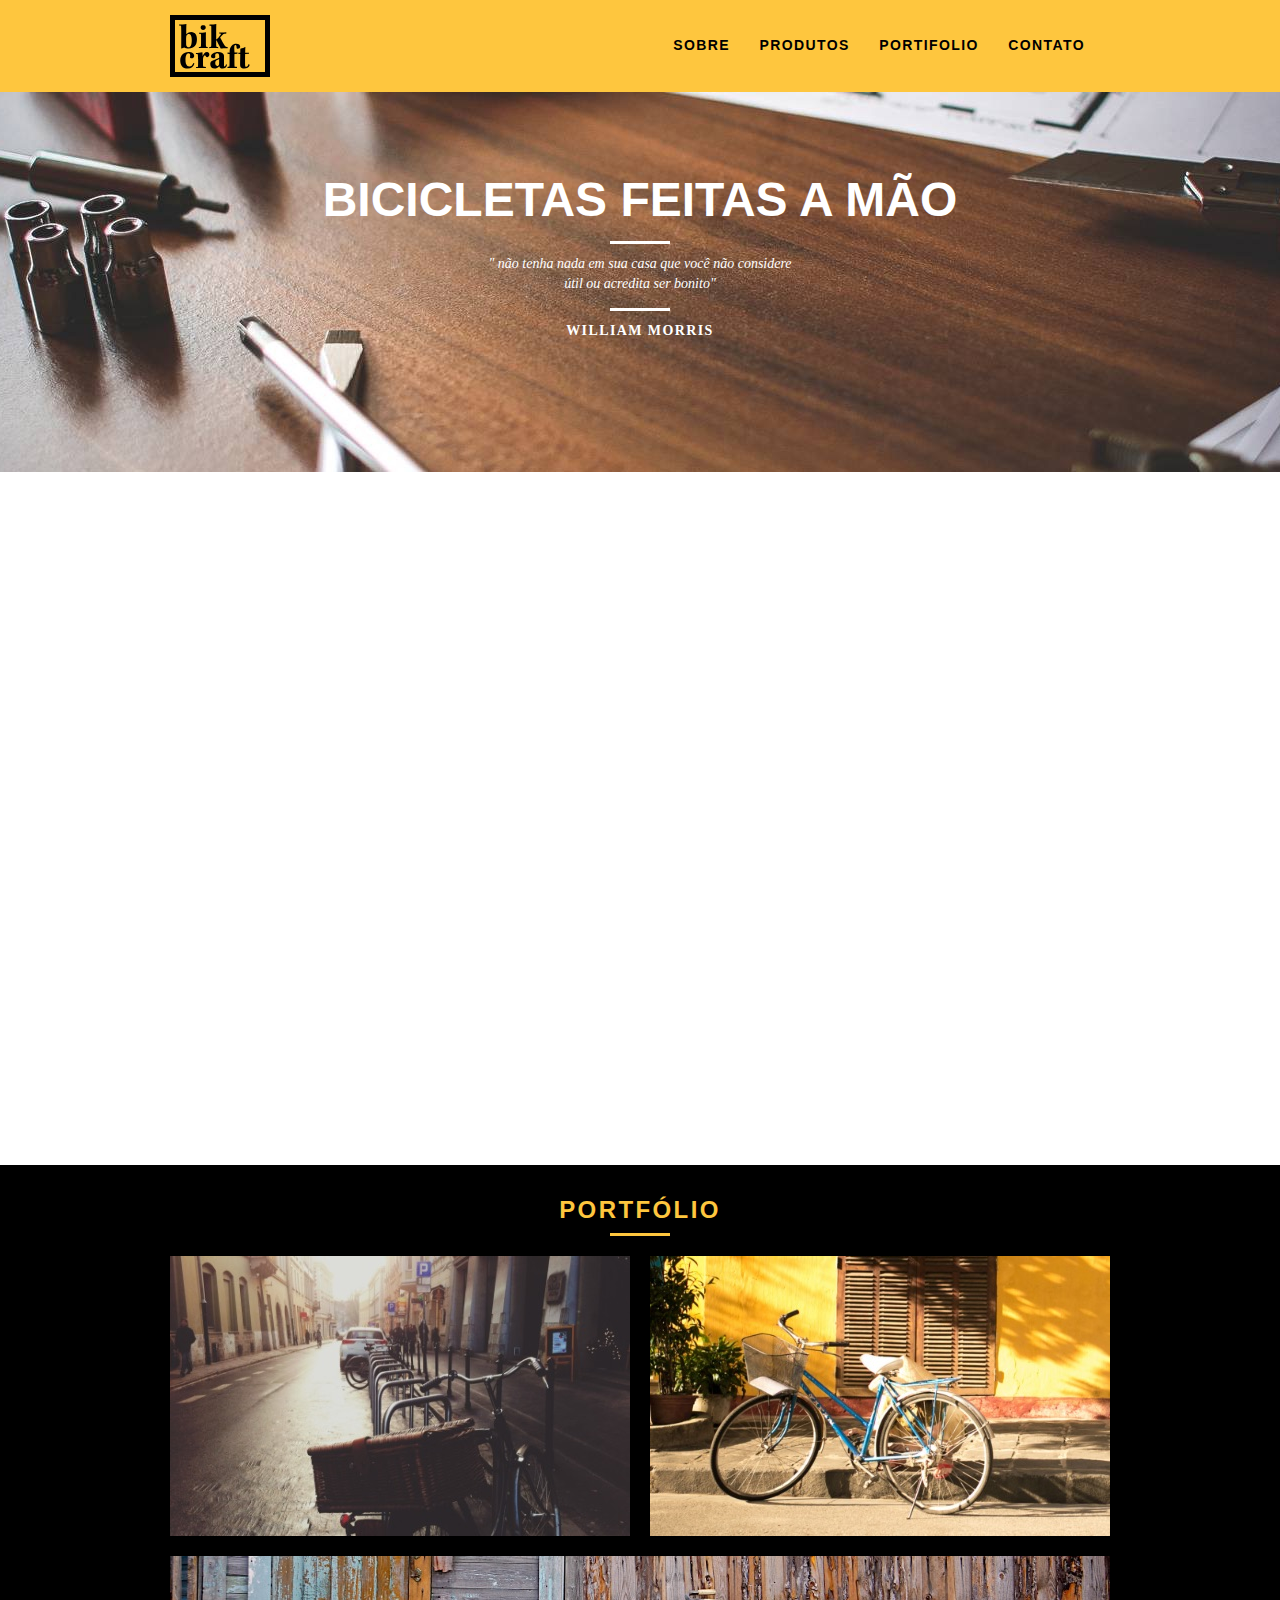
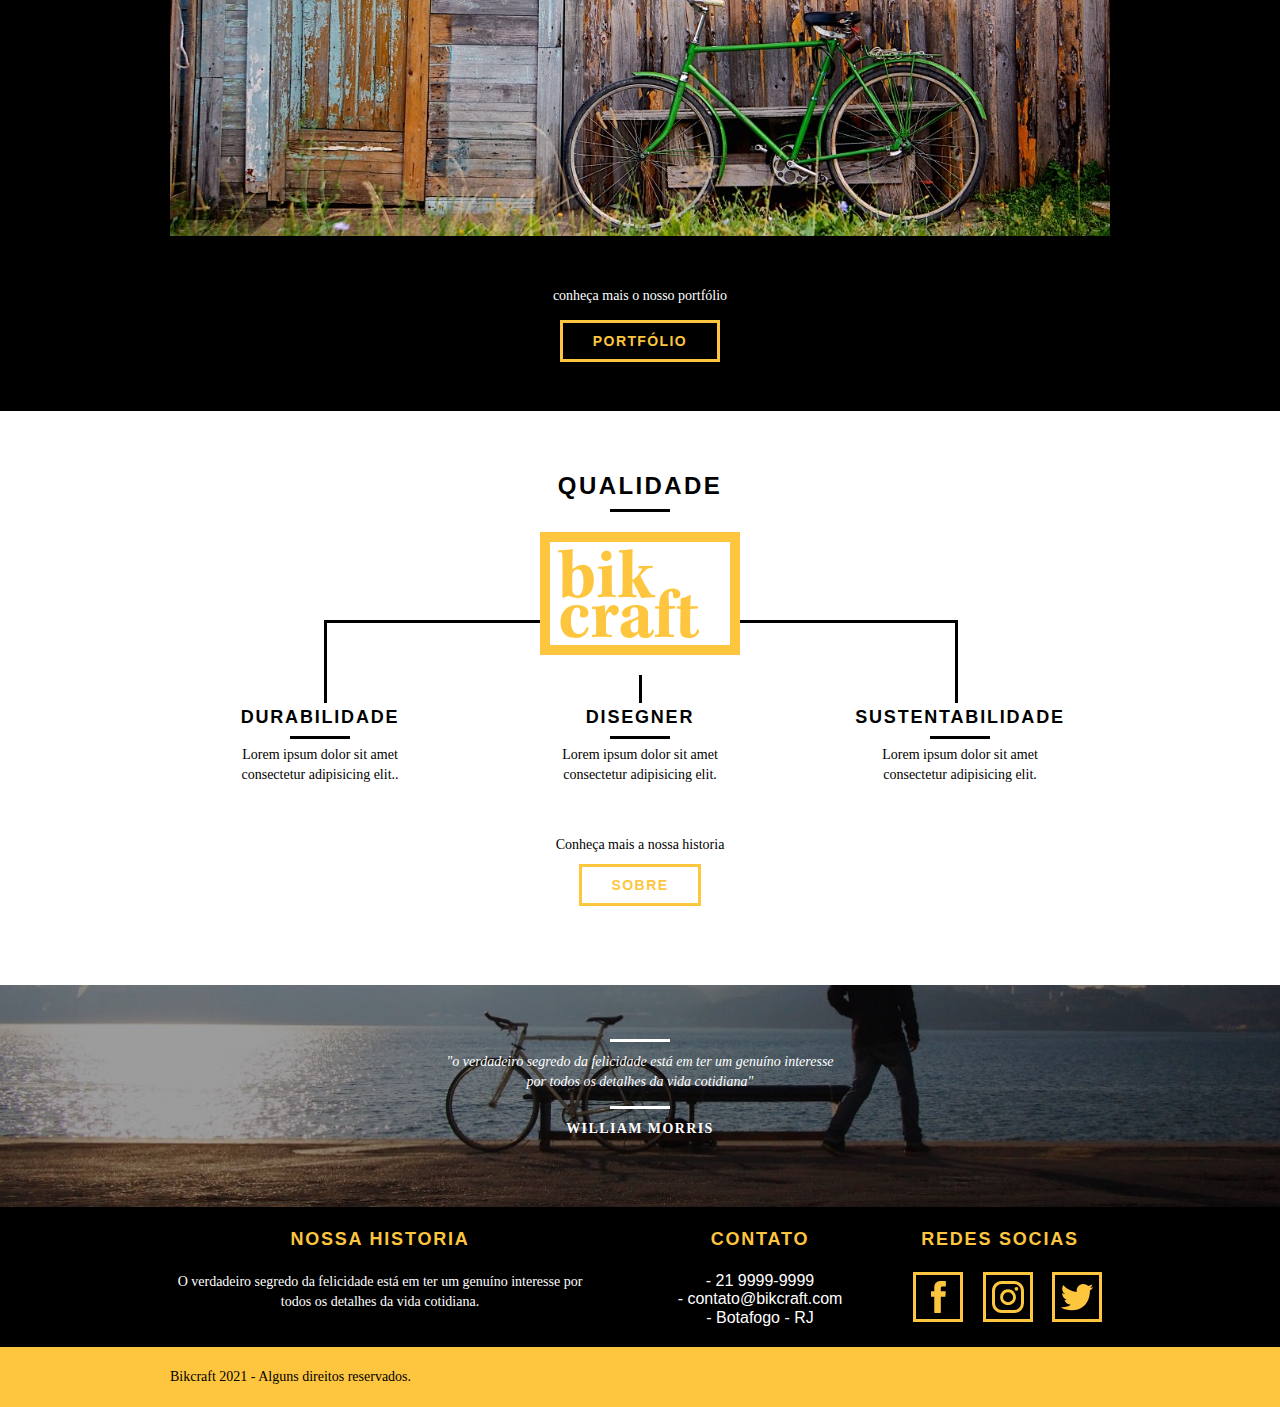
<file: index.html>
<!DOCTYPE html>
<html lang="pt-br">

<head>
	<meta charset="utf-8">
	<title>Bikcraft - Bicicletas Personalizadas</title>
	<!-- Seo -->
	<meta name="description"
		content="Compre a sua bicicletta personalizadas na Bikcraft. Possuinos modelos Pesseio, retro e Esporte">

	<meta property="og:type" content="website" />
	<meta property="og:title" content="Bikcraft - Bicicletas Personalizadas" />
	<meta property="og:description"
		content="Compre a sua bicicletta personalizadas na Bikcraft. Possuinos modelos Pesseio, retro e Esporte" />
	<meta property="og:url" content="http//bikcraft.com" /> <!-- URL de exemplo-->
	<meta property="og:image" content="http//bikcraft.com/img/og-image.png" /> <!-- URL de exemplo-->
	<meta name="viewport" content="width=device-width, initial-scale=1">

	<link rel="shortcut icon" href="favicon.ico">
	<link rel="stylesheet" href="css/style.css">
	<script>
		console.log("testando");
		document.documentElement.classList.add("js");
	</script>
</head>

<body>
	<!-- Cabecalho -->
	<header class="header">
		<div class="container">
			<a href="index.html" class="grid-4">
				<img src="img/bikcraft.svg" alt="bikcraft">
			</a>
			<nav class="grid-12 header_menu ">
				<ul>
					<li><a href="sobre.html">Sobre</a></li>
					<li><a href="produtos.html">Produtos</a></li>
					<li><a href="portfolio.html">Portifolio</a></li>
					<li><a href="contato.html">Contato</a></li>
				</ul>
			</nav>
		</div>
	</header>
	<!-- Introducâo -->
	<section class="introducao">
		<div class="container">
			<h1 data-anime="400" class="fadeInDown">Bicicletas Feitas a Mão</h1>
			<blockquote data-anime="600" class=" quote-externo fadeInDown">
				<p>
					" não tenha nada em sua casa que você não considere útil ou acredita ser bonito" </p>
				<cite>
					<p>WILLIAM MORRIS</p>
				</cite>
			</blockquote>
			<a data-anime="800" href="produtos.html" class="btn">Orçamento</a>
		</div>
	</section>
	<!-- Produtos -->
	<section data-anime="1200" class="produtos fadeInDown container">
		<h2 class="subtitulo">Produtos</h2>
		<ul class="produtos_lista">

			<li class="grid-1-3">
				<div class="produtos_icone">
					<img src="img/produtos/passeio.svg" alt="bikcraft passeio">
				</div>
				<h3>Passeio</h3>
				<p>Lorem ipsum dolor sit amet consectetur adipisicing elit. Harum aspernatur, magni totam voluptatem eum dolorum
					dolor quibusdam aliquid, sit fuga accusantium aliquam voluptas. Sed, quasi aspernatur. Qui accusantium officia
					consequatur.</p>
			</li>

			<li class="grid-1-3">
				<div class="produtos_icone">
					<img src="img/produtos/esporte.svg" alt="bikcraft esporte">
				</div>
				<h3>Esporte</h3>
				<p>Lorem ipsum dolor sit amet consectetur adipisicing elit. Harum aspernatur, magni totam voluptatem eum dolorum
					dolor quibusdam aliquid, sit fuga accusantium aliquam voluptas. Sed, quasi aspernatur. Qui accusantium officia
					consequatur.</p>
			</li>

			<li class="grid-1-3">
				<div class="produtos_icone">
					<img src="img/produtos/retro.svg" alt="bikcraft retro">
				</div>
				<h3>Retro</h3>
				<p>Lorem ipsum dolor sit amet consectetur adipisicing elit. Harum aspernatur, magni totam voluptatem eum dolorum
					dolor quibusdam aliquid, sit fuga accusantium aliquam voluptas. Sed, quasi aspernatur. Qui accusantium officia
					consequatur.</p>
			</li>

		</ul>

		<div class="call">
			<p>clique aqui e veja os detalhes dos produtos</p>
			<a href="produtos.html" class="btn btn-preto">Produtos</a>
		</div>
	</section>

	<!-- Portifolio-->
	<section class="portfolio">
		<div class="container">
			<h2 class="subtitulo">Portfólio</h2>
			<ul class="portfolio-lista">
				<li class="grid-8"><img src="img/portfolio/retro.jpg" alt="bicicleta Retro"></li>
				<li class="grid-8"><img src="img/portfolio/passeio.jpg" alt="bicicleta Passeio"></li>
				<li class="grid-16"><img src="img/portfolio/esporte.jpg" alt="bicicleta Esporte"></li>
			</ul>
			<div class="call">
				<p>conheça mais o nosso portfólio</p>
				<a href="portfolio.html" class="btn ">Portfólio</a>
			</div>
		</div>
	</section>

	<!-- Qualidade -->

	<section class="qualidade container">
		<h2 class="subtitulo">Qualidade</h2>
		<img src="img/bikcraft-qualidade.svg" alt="bikcraft-qualidade">
		<ul class="qualidade_lista">
			<li class="grid-1-3">
				<h3>Durabilidade</h3>
				<p>Lorem ipsum dolor sit amet consectetur adipisicing elit..</p>
			</li>
			<li class="grid-1-3">
				<h3>Disegner</h3>
				<p>Lorem ipsum dolor sit amet consectetur adipisicing elit.</p>
			</li>
			<li class="grid-1-3">
				<h3>Sustentabilidade</h3>
				<p>Lorem ipsum dolor sit amet consectetur adipisicing elit.</p>
			</li>
		</ul>
		<div class="call">
			<p>Conheça mais a nossa historia</p>
			<a href="sobre.html" class="btn btn-preto">Sobre</a>
		</div>
	</section>

	<!-- Quebra-->

	<div class="quebra">
		<blockquote class="quote-externo container">
			<p>
				"o verdadeiro segredo da felicidade está em ter um genuíno
				interesse por todos os detalhes da vida cotidiana"
			</p>
			<cite>
				<p>WILLIAM MORRIS</p>
			</cite>
		</blockquote>
	</div>

	<!--footer-->

	<footer>
		<div class="footer">
			<div class="container">

				<!-- Nossa histiroa-->

				<div class="grid-8  footer_historia">
					<h3>Nossa historia</h3>
					<p class="quote_historia">O verdadeiro segredo da felicidade está em ter um genuíno
						interesse por todos os detalhes da vida cotidiana.
					</p>
				</div>

				<!-- Contato -->

				<div class="grid-4 footer_contato">
					<h3>contato</h3>
					<ul>
						<li>- 21 9999-9999</li>
						<li>- contato@bikcraft.com</li>
						<li>- Botafogo - RJ</li>
					</ul>
				</div>

				<!-- Redes Socias -->

				<div class="grid-4 footer_redes">
					<h3>Redes Socias</h3>
					<ul>
						<li><a href="https://www.facebook.com/" target="_blank"><img src="img/redes-sociais/facebook.svg"
									alt="facebook"></a>
						</li>
						<li><a href="https://www.instagram.com/" target="_blank"><img src="img/redes-sociais/instagram.svg"
									alt="instagran"></a>
						</li>
						<li><a href="https://twitter.com/login?lang=pt" target="_blank"><img src="img/redes-sociais/twitter.svg"
									alt="twitter"></a></li>
					</ul>
				</div>

			</div>
		</div>
		<div class="copy">
			<div class="container">
				<p class="grid-16">Bikcraft 2021 - Alguns direitos reservados.</p>
			</div>
		</div>
	</footer>

	<script src="js/simple-anime.js"></script>
	<script src="js/script.js"></script>

</body>

</html>
</file>
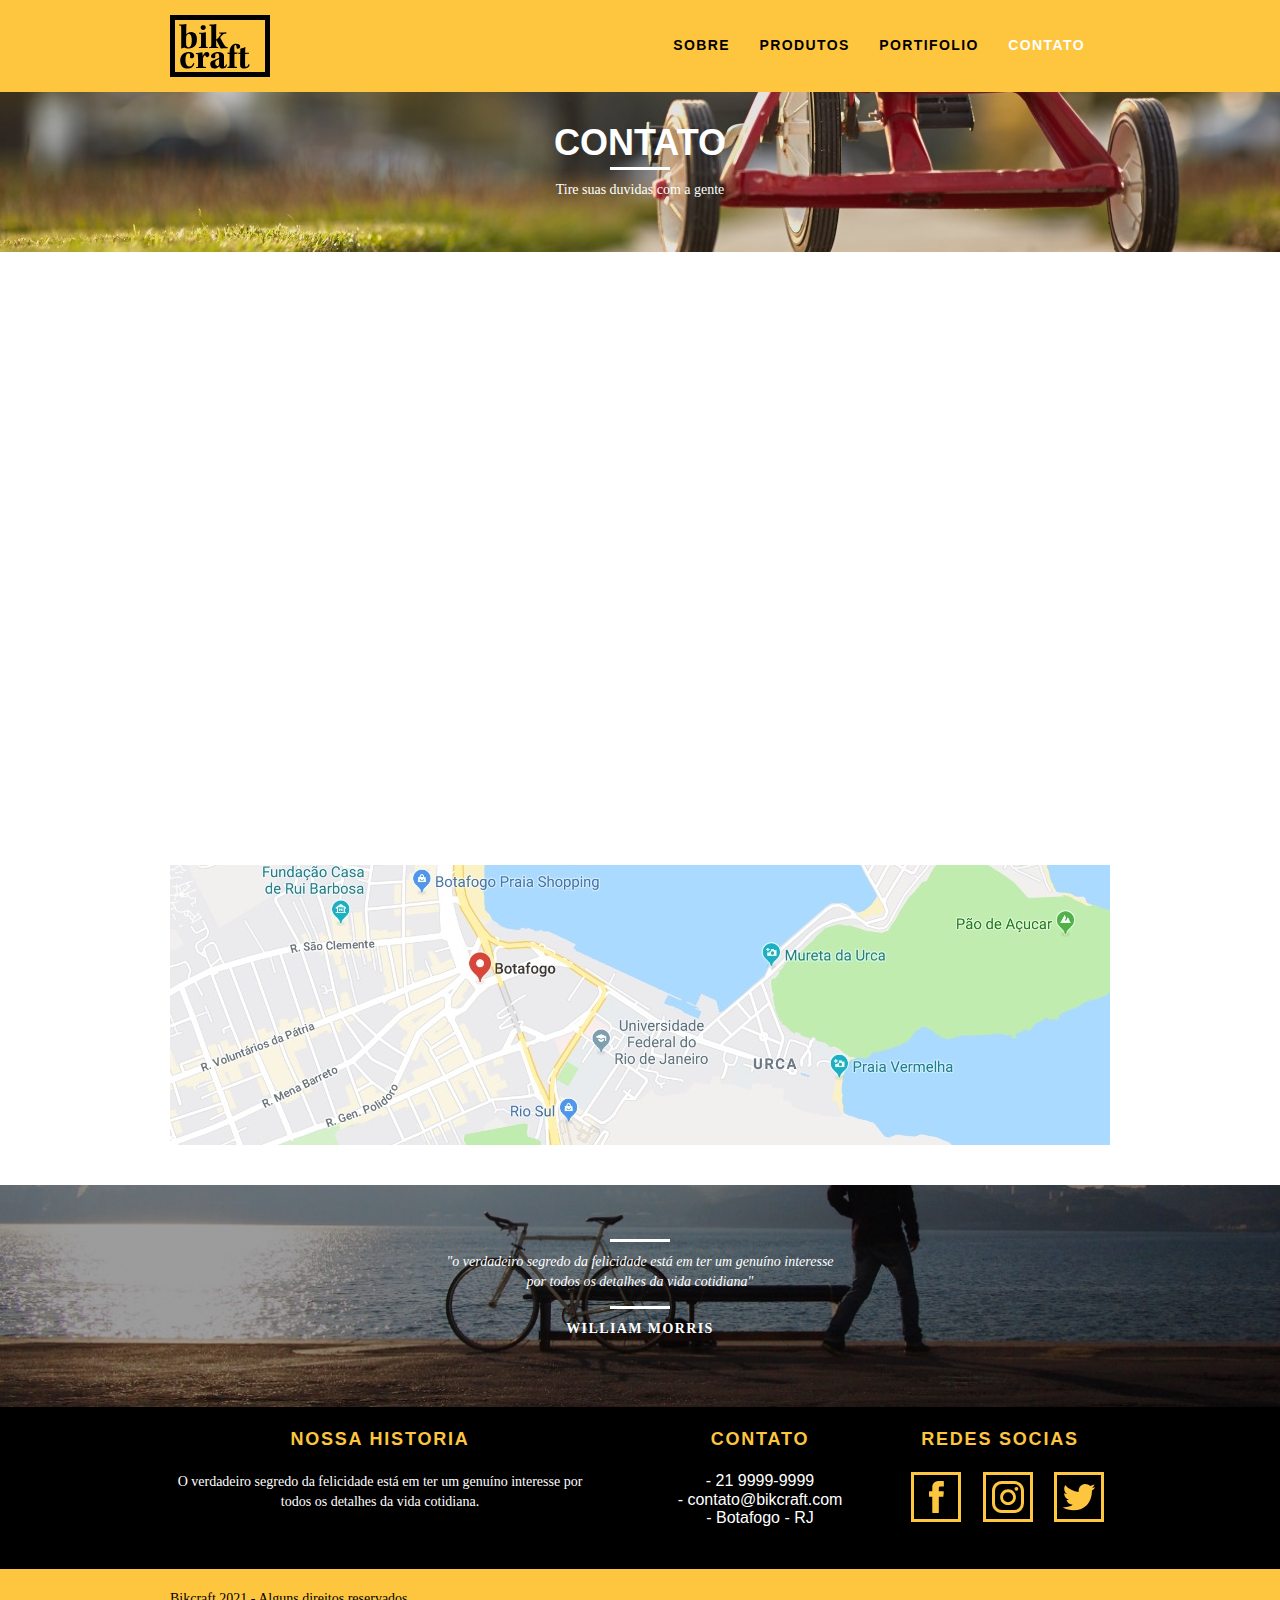
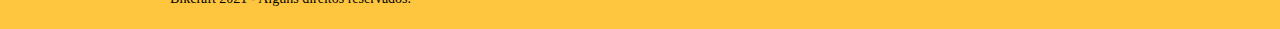
<file: contato.html>
<!DOCTYPE html>
<html lang="pt-br">

<head>
	<meta charset="utf-8">
	<title>Bikcraft - Contato 19 9999-9999</title>
	<!-- Seo -->
	<meta name="description"
		content="Compre a sua bicicletta personalizadas na Bikcraft. Possuinos modelos Pesseio, retro e Esporte">

	<meta property="og:type" content="website" />
	<meta property="og:title" content="Bikcraft -Contato 19 9999-9999" />
	<meta property="og:description"
		content="Compre a sua bicicletta personalizadas na Bikcraft. Possuinos modelos Pesseio, retro e Esporte" />
	<meta property="og:url" content="http//bikcraft/contato.com" /> <!-- URL de exemplo-->
	<meta property="og:image" content="http//bikcraft.com/img/og-image.png" /> <!-- URL de exemplo-->
	<meta name="viewport" content="width=device-width, initial-scale=1">

	<link rel="shortcut icon" href="favicon.ico">
	<link rel="stylesheet" href="css/style.css">

	<script>
		console.log("testando");
		document.documentElement.classList.add("js");
	</script>
</head>

<body>
	<!-- Cabecalho -->
	<header class="header">
		<div class="container">
			<a href="index.html" class="grid-4">
				<img src="img/bikcraft.svg" alt="bikcraft">
			</a>
			<nav class="grid-12 header_menu ">
				<ul>
					<li><a href="sobre.html">Sobre</a></li>
					<li><a href="produtos.html">Produtos</a></li>
					<li><a href="portfolio.html">Portifolio</a></li>
					<li><a href="contato.html" class="menu_ativo">Contato</a></li>
				</ul>
			</nav>
		</div>
	</header>

	<!-- Introducâo -->

	<section class="introducao_interna interna_contato">
		<div class="container">
			<h1 data-anime="400" class="fadeInDown">Contato</h1>
			<p data-anime="600" class="fadeInDown">Tire suas duvidas com a gente</p>
		</div>
	</section>


	<!-- formulario -->

	<section data-anime="800" class="fadeInDown contato container">
		<form id="form_orcamento" method="POST" action="enviar.php" class="contato_form grid-8 formphp">
			<!-- NOME-->
			<label for="nome">Nome</label>
			<input type="text" id="nome" name="nome" required>
			<!-- EMAIL-->
			<label for="email">E-mail</label>
			<input type="email" id="email" name="email" required>
			<!-- TELEFONE-->
			<label for="telefone">Telefone</label>
			<input type="text" id="telefone" name="telofone">

			<!-- NAO APARECE-->
			<label class="nao-aparece">se vocé não e um robõ, deixe em branco</label>
			<input class="nao-aparece" type="text" name="leaveblank">

			<label class="nao-aparece">se vocé não e um robõ, não mude esse campo</label>
			<input class="nao-aparece" type="text" name="dontchange" value="http//">

			<!-- MEMSAGEMS-->
			<label for="mensagem">Mensagems</label>
			<textarea id="mensagem" cols="30" rows="10" name="mensagem" required>mensagem</textarea>
			<!-- Butâo-->
			<button id="enviar" name="enviar" type="submit" class="btn btn-preto">Enviar</button>
		</form>
		<div class="contato_dados grid-8">
			<h3>Dados</h3>
			<span>+55 21 99999-9999</span>
			<span>orcamento@bikcraft.com</span>
			<span>Rua Ali Perto - Botafogo</span>
			<span>Rio de Janeiro - RJ - Brasil</span>
			<h3>Redes socias</h3>
			<ul>
				<li><a href="https://www.facebook.com/" target="_blank"><img src="img/redes-sociais/facebook.svg"
							alt="facebook"></a>
				</li>
				<li><a href="https://www.instagram.com/" target="_blank"><img src="img/redes-sociais/instagram.svg"
							alt="instagran"></a>
				</li>
				<li><a href="https://twitter.com/login?lang=pt" target="_blank"><img src="img/redes-sociais/twitter.svg"
							alt="twitter"></a></li>
			</ul>
		</div>
	</section>

	<!-- Mapa -->

	<section class="container contato_mapa">
		<a href="https://www.google.com/maps" target="_blank" class="grid-16"><img src="img/endereco-bikcraft.jpg"
				alt="mapa"></a>
	</section>

	<!-- Quebra-->

	<section class="quebra">
		<blockquote class="quote-externo container">
			<p>
				"o verdadeiro segredo da felicidade está em ter um genuíno
				interesse por todos os detalhes da vida cotidiana"
			</p>
			<cite>
				<p>WILLIAM MORRIS</p>
			</cite>
		</blockquote>
	</section>

	<!--footer-->

	<footer>
		<div class="footer">
			<div class="container">

				<!-- Nossa histiroa-->

				<div class="grid-8  footer_historia">
					<h3>Nossa historia</h3>
					<p class="quote_historia">O verdadeiro segredo da felicidade está em ter um genuíno
						interesse por todos os detalhes da vida cotidiana.
					</p>
				</div>

				<!-- Contato -->

				<div class="grid-4 footer_contato">
					<h3>contato</h3>
					<ul>
						<li>- 21 9999-9999</li>
						<li>- contato@bikcraft.com</li>
						<li>- Botafogo - RJ</li>
					</ul>
				</div>

				<!-- Redes Socias -->

				<div class="grid-4 footer_redes">
					<h3>Redes Socias<h3>
							<ul>
								<li><a href="https://www.facebook.com/" target="_blank"><img src="img/redes-sociais/facebook.svg"
											alt="facebook"></a>
								</li>
								<li><a href="https://www.instagram.com/" target="_blank"><img src="img/redes-sociais/instagram.svg"
											alt="instagran"></a>
								</li>
								<li><a href="https://twitter.com/login?lang=pt" target="_blank"><img src="img/redes-sociais/twitter.svg"
											alt="twitter"></a></li>
							</ul>
				</div>

			</div>
		</div>
		<div class="copy">
			<div class="container">
				<p class="grid-16">Bikcraft 2021 - Alguns direitos reservados.</p>
			</div>
		</div>
	</footer>

	<script src="js/simple-anime.js"></script>
	<script src="js/simple-form.js"></script>
	<script src="js/script.js"></script>

</body>

</html>
</file>
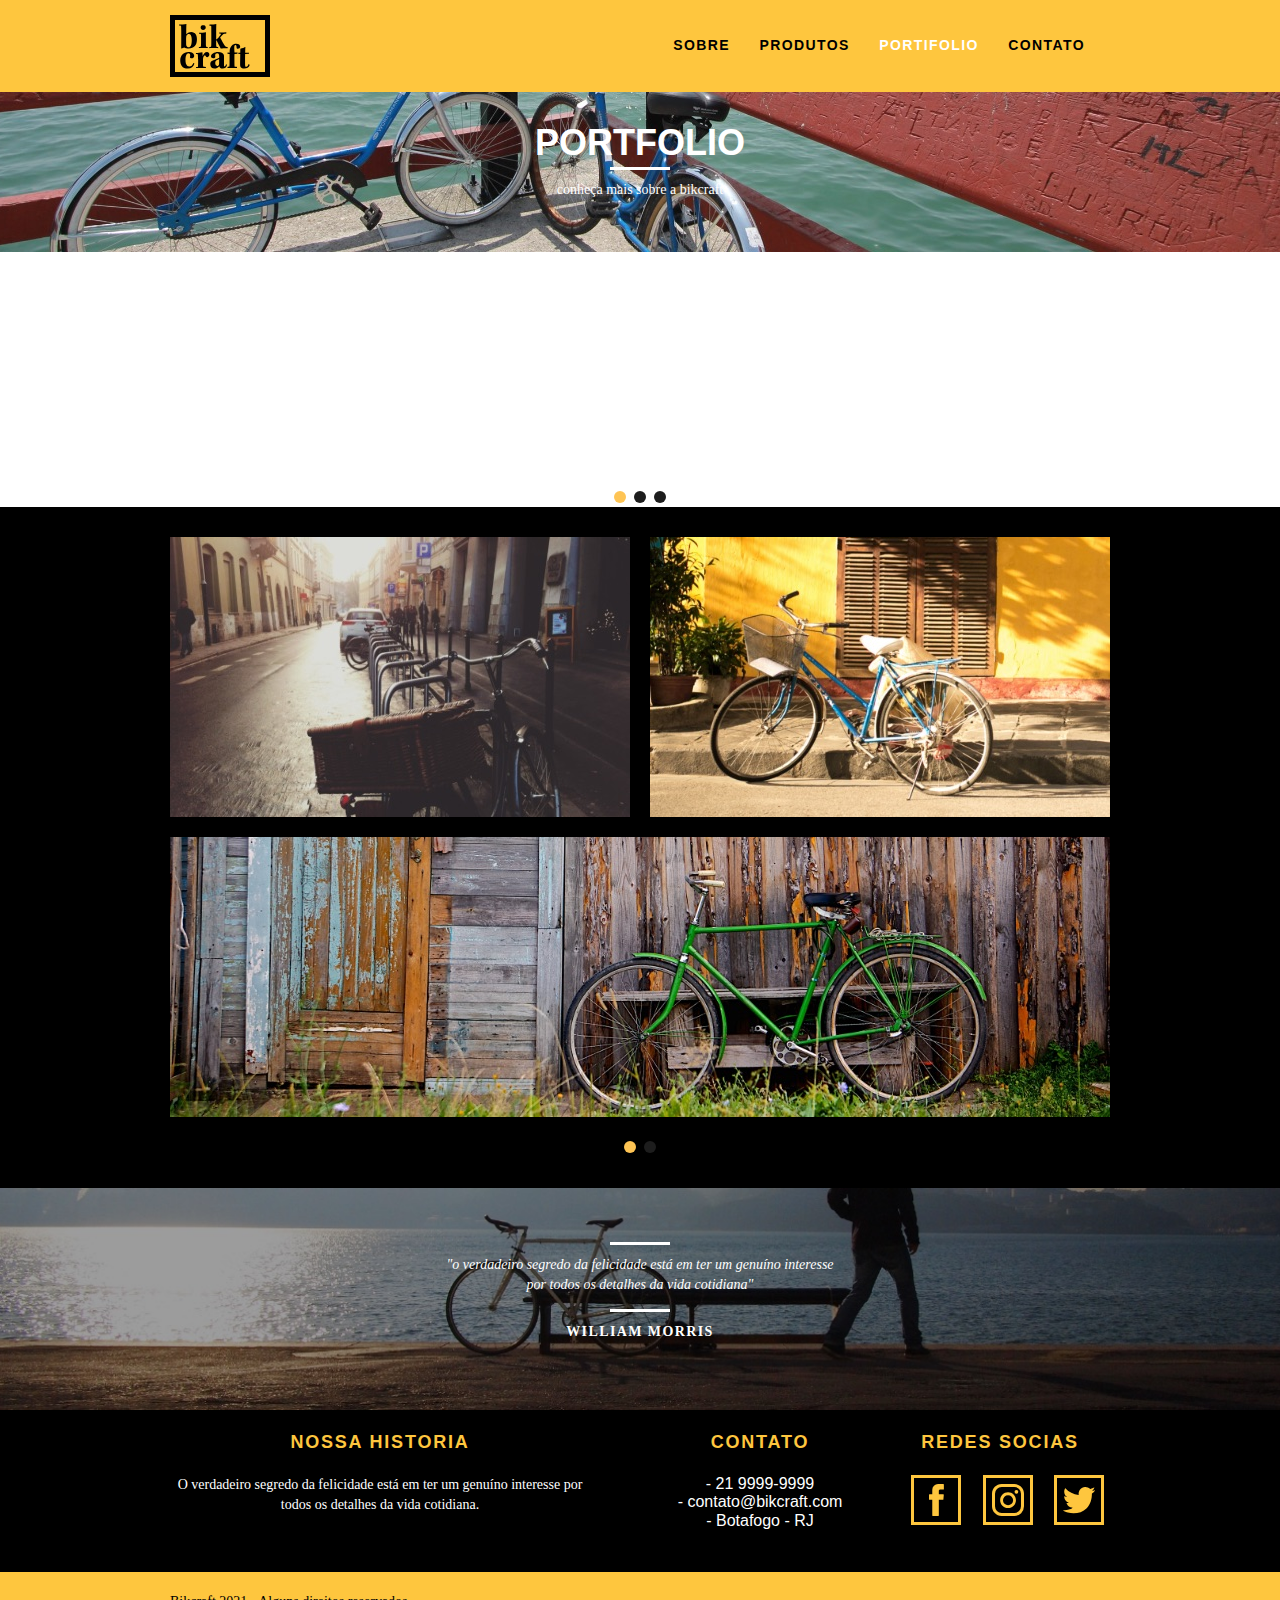
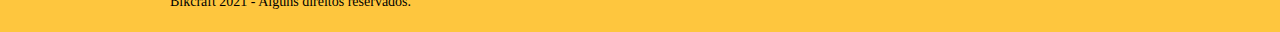
<file: portfolio.html>
<!DOCTYPE html>
<html lang="pt-br">

<head>
	<meta charset="utf-8">
	<title>Bikcraft - Conheça o portfolio de clientes</title>
	<!-- Seo -->
	<meta name="description"
		content="Compre a sua bicicletta personalizadas na Bikcraft. Possuinos modelos Pesseio, retro e Esporte">

	<meta property="og:type" content="website" />
	<meta property="og:title" content="Bikcraft - Conheça o portfolio de clientes" />
	<meta property="og:description"
		content="Compre a sua bicicletta personalizadas na Bikcraft. Possuinos modelos Pesseio, retro e Esporte" />
	<meta property="og:url" content="http//bikcraft/sobre.com" /> <!-- URL de exemplo-->
	<meta property="og:image" content="http//bikcraft.com/img/og-image.png" /> <!-- URL de exemplo-->
	<meta name="viewport" content="width=device-width, initial-scale=1">

	<link rel="shortcut icon" href="favicon.ico">
	<link rel="stylesheet" href="css/style.css">

	<script>
		console.log("testando");
		document.documentElement.classList.add("js");
	</script>
</head>

<body>
	<!-- Cabecalho -->
	<header class="header">
		<div class="container">
			<a href="index.html" class="grid-4">
				<img src="img/bikcraft.svg" alt="bikcraft">
			</a>
			<nav class="grid-12 header_menu ">
				<ul>
					<li><a href="sobre.html">Sobre</a></li>
					<li><a href="produtos.html">Produtos</a></li>
					<li><a href="portfolio.html" class="menu_ativo">Portifolio</a></li>
					<li><a href="contato.html">Contato</a></li>
				</ul>
			</nav>
		</div>
	</header>
	<!-- Introducâo -->
	<section class="introducao_interna interna_Portfolio">
		<div class="container">
			<h1 data-anime="400" class="fadeInDown">Portfolio</h1>
			<p data-anime="600" class="fadeInDown">conheça mais sobre a bikcraft</p>
		</div>
	</section>

	<section data-anime="800" class="fadeInDown container" data-slide="quote">
		<!-- Slide 1-->

		<blockquote class="quote_clintes">
			<p>"No mundo atual, a continua expansão de nossa
				atividade cumpre um papel essencial na formulação da
				gestão inovadora da qual fazemos parte."</p>
			<cite>Barbara Moss</cite>
		</blockquote>
		<!-- Slide 2-->

		<blockquote class="quote_clintes">
			<p>"No mundo atual, a continua expansão de nossa
				atividade cumpre um papel essencial na formulação da
				gestão inovadora da qual fazemos parte."</p>
			<cite>Barbara Moss</cite>
		</blockquote>
		<!-- Slide 3-->

		<blockquote class="quote_clintes">
			<p>"No mundo atual, a continua expansão de nossa
				atividade cumpre um papel essencial na formulação da
				gestão inovadora da qual fazemos parte."</p>
			<cite>Barbara Moss</cite>
		</blockquote>
	</section>


	<!--Portfolio-->

	<section class="portfolio">
		<div class="container" data-slide="slide-portifolio">
			<!-- Slide 1-->
			<ul class="portfolio-lista">
				<li class="grid-8"><img src="img/portfolio/retro.jpg" alt="bicicleta Retro"></li>
				<li class="grid-8"><img src="img/portfolio/passeio.jpg" alt="bicicleta Passeio"></li>
				<li class="grid-16"><img src="img/portfolio/esporte.jpg" alt="bicicleta Esporte"></li>
			</ul>

			<!-- Slide 2 -->
			<ul class="portfolio-lista">
				<li class="grid-8"><img src="img/portfolio/retro.jpg" alt="bicicleta Retro"></li>
				<li class="grid-8"><img src="img/portfolio/passeio.jpg" alt="bicicleta Passeio"></li>
				<li class="grid-16"><img src="img/portfolio/esporte.jpg" alt="bicicleta Esporte"></li>
			</ul>
		</div>
	</section>
	<!-- Quebra-->

	<section class="quebra ">
		<blockquote class="quote-externo container">
			<p>
				"o verdadeiro segredo da felicidade está em ter um genuíno
				interesse por todos os detalhes da vida cotidiana"
			</p>
			<cite>
				<p>WILLIAM MORRIS</p>
			</cite>
		</blockquote>
	</section>

	<!--footer-->

	<footer>
		<div class="footer">
			<div class="container">

				<!-- Nossa histiroa-->

				<div class="grid-8  footer_historia">
					<h3>Nossa historia</h3>
					<p class="quote_historia">O verdadeiro segredo da felicidade está em ter um genuíno
						interesse por todos os detalhes da vida cotidiana.
					</p>
				</div>

				<!-- Contato -->

				<div class="grid-4 footer_contato">
					<h3>contato</h3>
					<ul>
						<li>- 21 9999-9999</li>
						<li>- contato@bikcraft.com</li>
						<li>- Botafogo - RJ</li>
					</ul>
				</div>

				<!-- Redes Socias -->

				<div class="grid-4 footer_redes">
					<h3>Redes Socias<h3>
							<ul>
								<li><a href="https://www.facebook.com/" target="_blank"><img src="img/redes-sociais/facebook.svg"
											alt="facebook"></a>
								</li>
								<li><a href="https://www.instagram.com/" target="_blank"><img src="img/redes-sociais/instagram.svg"
											alt="instagran"></a>
								</li>
								<li><a href="https://twitter.com/login?lang=pt" target="_blank"><img src="img/redes-sociais/twitter.svg"
											alt="twitter"></a></li>
							</ul>
				</div>

			</div>
		</div>
		<div class="copy">
			<div class="container">
				<p class="grid-16">Bikcraft 2021 - Alguns direitos reservados.</p>
			</div>
		</div>
	</footer>
</body>

<script src="js/simple-anime.js"></script>
<script src="js/simple-slide.js"></script>
<script src="js/script.js"></script>

</html>
</file>
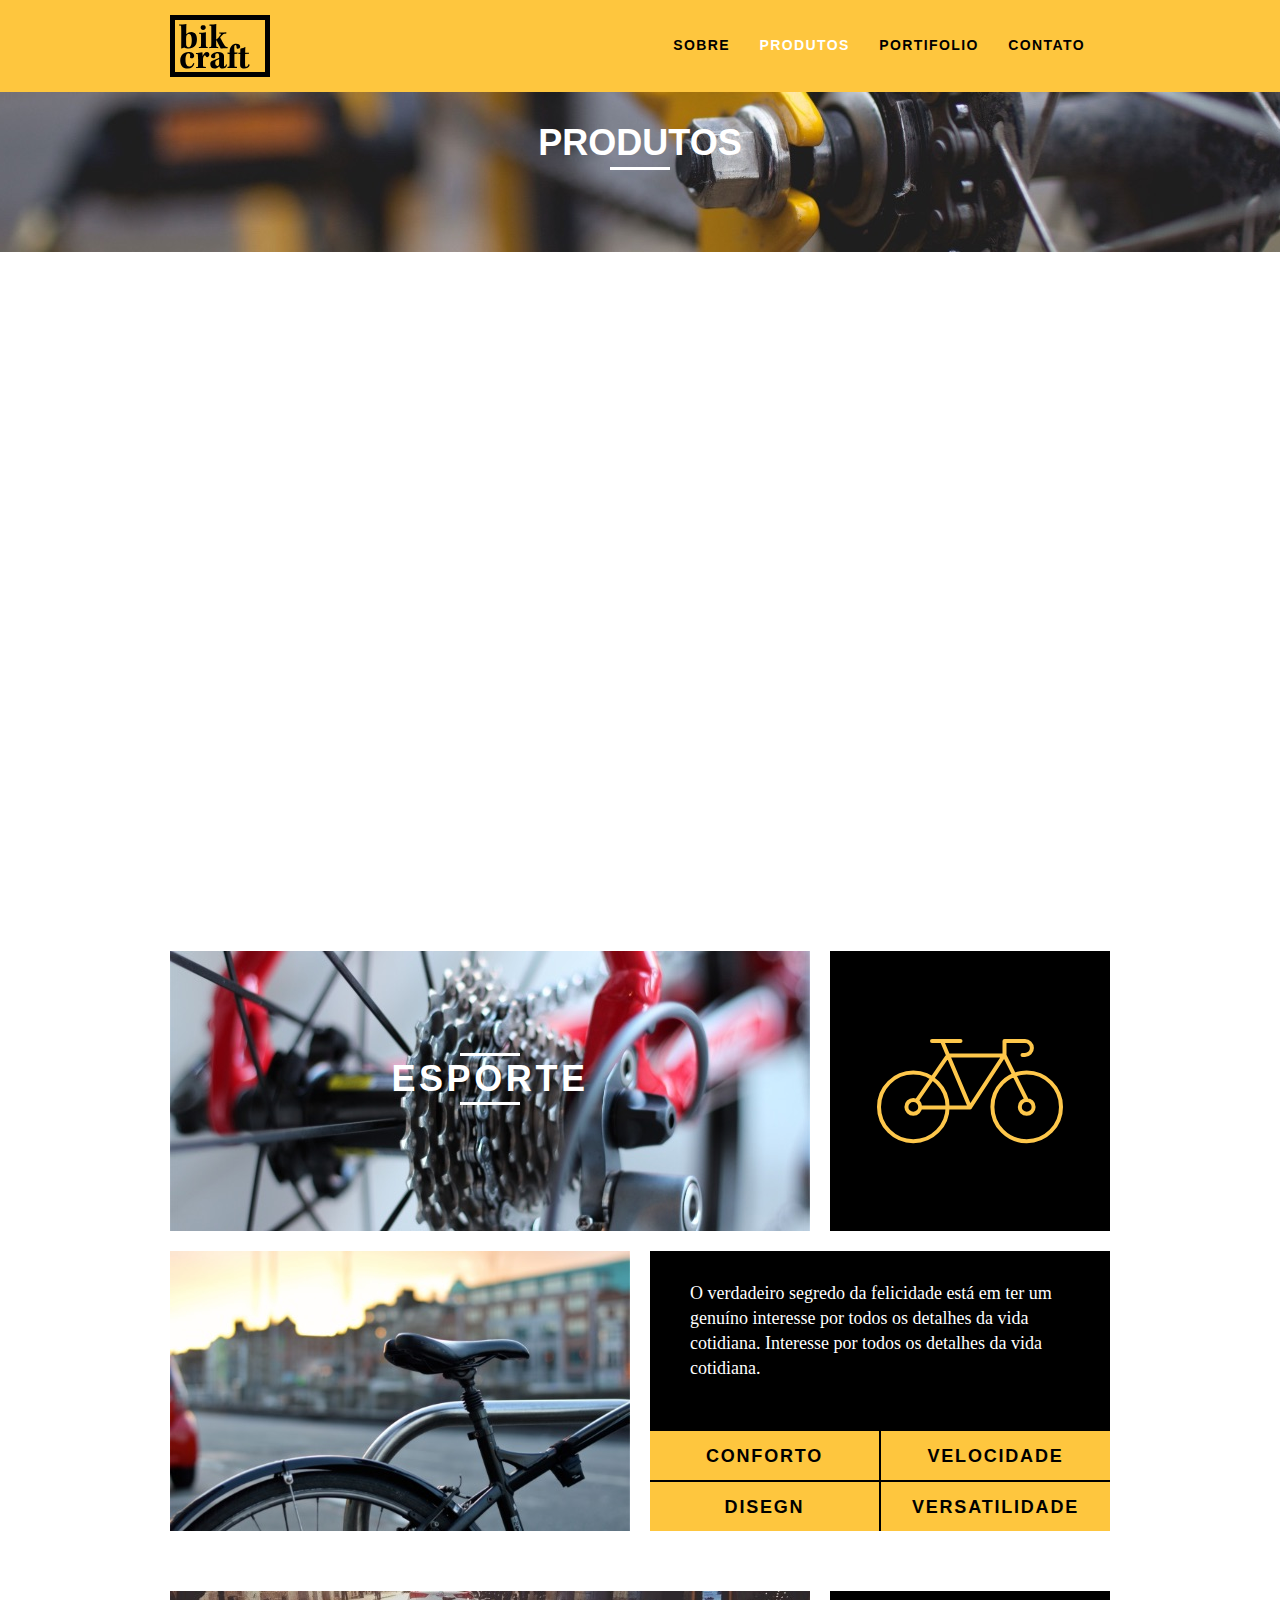
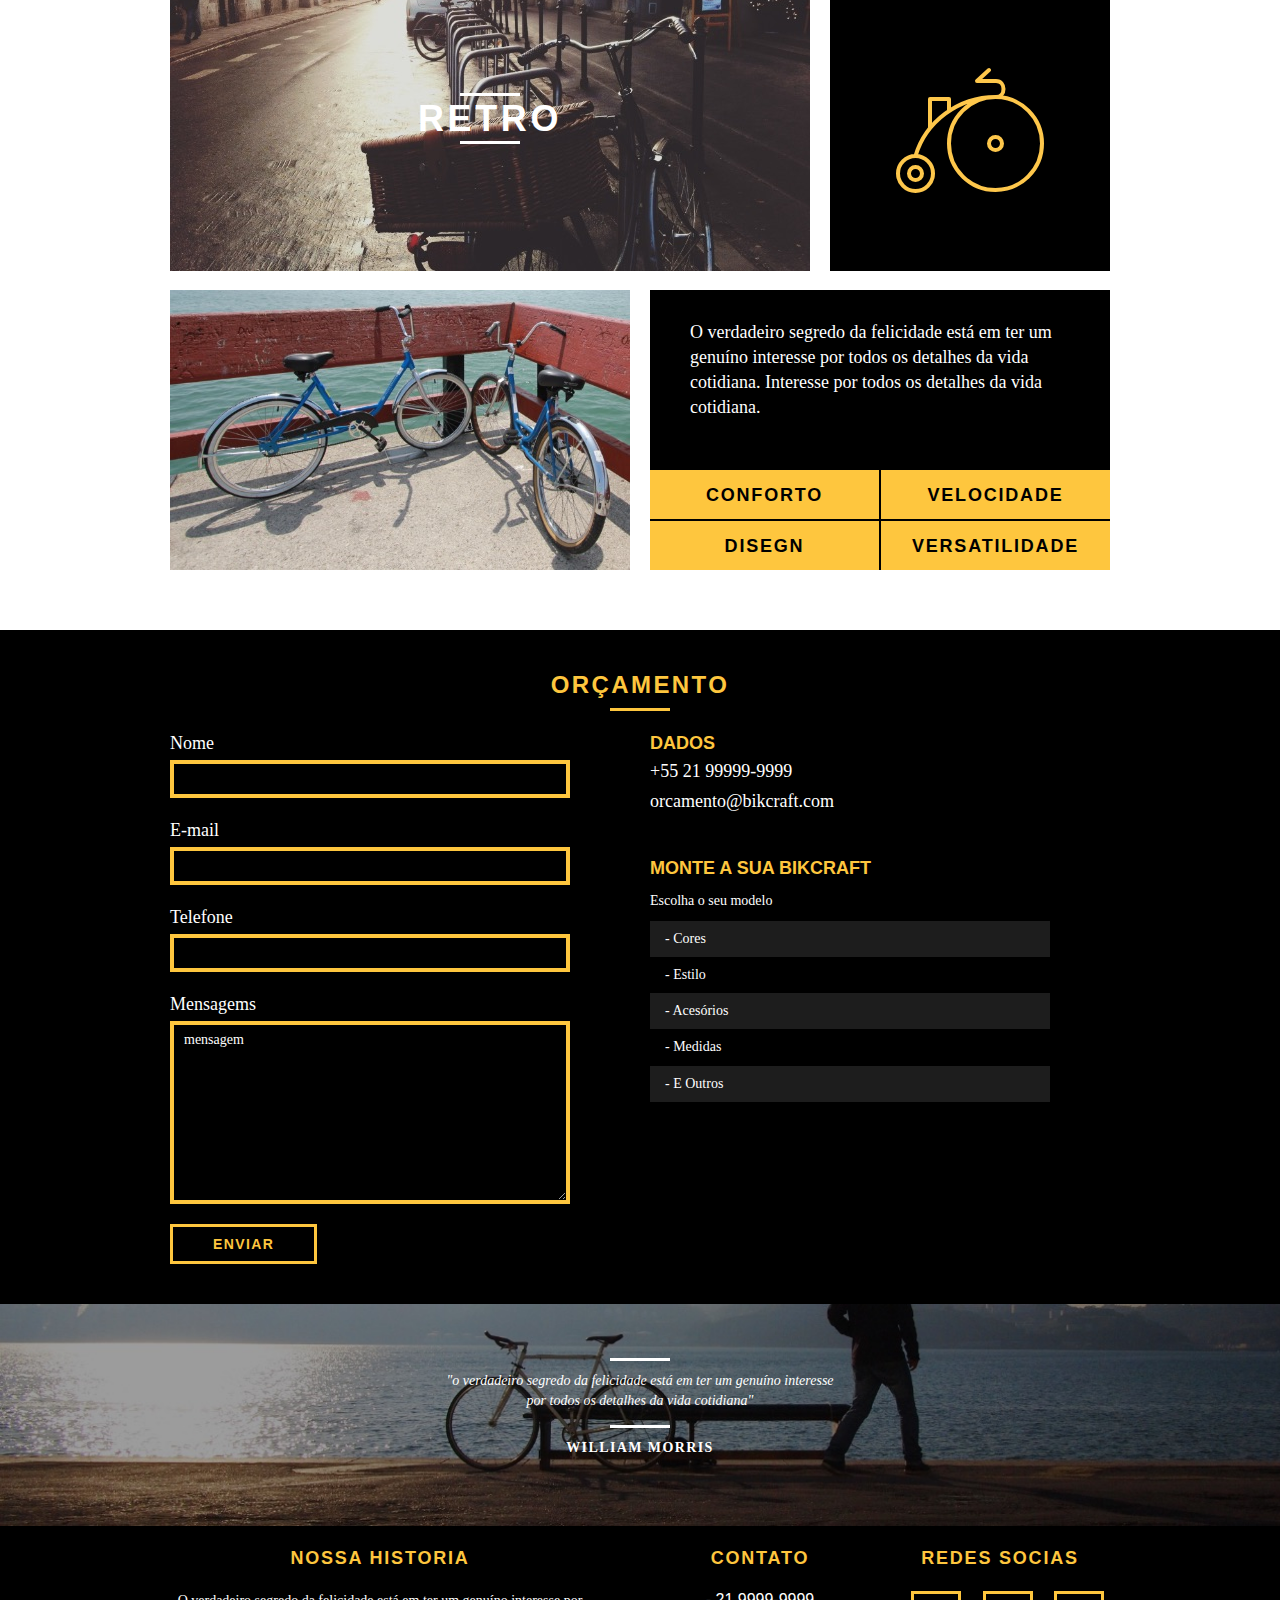
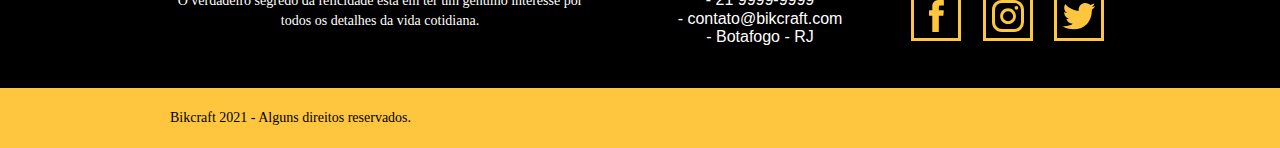
<file: produtos.html>
<!DOCTYPE html>
<html lang="pt-br">

<head>
	<meta charset="utf-8">
	<title>Bikcraft - Conheca as linhas Passeio, Retro e Esporte</title>
	<!-- Seo -->
	<meta name="description"
		content="Compre a sua bicicletta personalizadas na Bikcraft. Possuinos modelos Pesseio, retro e Esporte">

	<meta property="og:type" content="website" />
	<meta property="og:title" content="Bikcraft - Conheca as linhas Passeio, Retro e Esporte" />
	<meta property="og:description"
		content="Compre a sua bicicletta personalizadas na Bikcraft. Possuinos modelos Pesseio, retro e Esporte" />
	<meta property="og:url" content="http//bikcraft.com" /> <!-- URL de exemplo-->
	<meta property="og:image" content="http//bikcraft.com/img/og-image.png" /> <!-- URL de exemplo-->
	<meta name="viewport" content="width=device-width, initial-scale=1">

	<link rel="shortcut icon" href="favicon.ico">
	<link rel="stylesheet" href="css/style.css">

	<script>
		console.log("testando");
		document.documentElement.classList.add("js");
	</script>
</head>

<body>
	<!-- Cabecalho -->
	<header class="header">
		<div class="container">
			<a href="index.html" class="grid-4">
				<img src="img/bikcraft.svg" alt="bikcraft">
			</a>
			<nav class="grid-12 header_menu ">
				<ul>
					<li><a href="sobre.html">Sobre</a></li>
					<li><a href="produtos.html" class="menu_ativo">Produtos</a></li>
					<li><a href="portfolio.html">Portifolio</a></li>
					<li><a href="contato.html">Contato</a></li>
				</ul>
			</nav>
		</div>
	</header>

	<!-- Introducâo -->

	<section class="introducao_interna interna_produtos">
		<div class="container">
			<h1 data-anime="400" class="fadeInDown">Produtos</h1>
			<p data-anime="800" class="fadeInDown">conheça todos os nossos produtos</p>
		</div>
	</section>

	<!-- Produto 1 -->

	<section data-anime="800" class=" container produto_item fadeInDown">
		<div class="grid-11">
			<img src="img/produtos/bikcraft-passeio-1.jpg" alt="bikcraft passeio 1">
			<h2>Passeio</h2>
		</div>
		<div class="grid-5 produtos_icones">
			<img src="img/produtos/passeio.svg" alt="bikcraft passeio">
		</div>
		<div class="grid-8">
			<img src="img/produtos/bikcraft-passeio-2.jpg" alt="bikcraft passeio 2">
		</div>
		<div class="grid-8 produto_info">
			<p>O verdadeiro segredo da felicidade está em ter um genuíno interesse por todos os detalhes da vida
				cotidiana.
				Interesse por todos os detalhes da vida cotidiana.</p>
			<ul>
				<li>Conforto</li>
				<li>Velocidade</li>
				<li>Disegn</li>
				<li>Versatilidade</li>
			</ul>
		</div>
	</section>

	<!-- Produto 2 -->

	<section class="container produto_item">
		<div class="grid-11">
			<img src="img/produtos/bikcraft-esporte-1.jpg" alt="bikcraft-esporte-1">
			<h2>Esporte</h2>
		</div>
		<div class="grid-5 produtos_icones">
			<img src="img/produtos/esporte.svg" alt="bikcraft passeio">
		</div>
		<div class="grid-8">
			<img src="img/produtos/bikcraft-esporte-2.jpg" alt="bikcraft-esporte-2 2">
		</div>
		<div class="grid-8 produto_info">
			<p>O verdadeiro segredo da felicidade está em ter um genuíno interesse por todos os detalhes da vida cotidiana.
				Interesse por todos os detalhes da vida cotidiana.</p>
			<ul>
				<li>Conforto</li>
				<li>Velocidade</li>
				<li>Disegn</li>
				<li>Versatilidade</li>
			</ul>
		</div>
	</section>

	<!-- Produto 3 -->

	<section class="container produto_item">
		<div class="grid-11">
			<img src="img/produtos/bikcraft-retro-1.jpg" alt="bikcraft retro 1">
			<h2>Retro</h2>
		</div>
		<div class="grid-5 produtos_icones">
			<img src="img/produtos/retro.svg" alt="bikcraft retro">
		</div>
		<div class="grid-8">
			<img src="img/produtos/bikcraft-retro-2.jpg" alt="bikcraft retro 2">
		</div>
		<div class="grid-8 produto_info">
			<p>O verdadeiro segredo da felicidade está em ter um genuíno interesse por todos os detalhes da vida cotidiana.
				Interesse por todos os detalhes da vida cotidiana.</p>
			<ul>
				<li>Conforto</li>
				<li>Velocidade</li>
				<li>Disegn</li>
				<li>Versatilidade</li>
			</ul>
		</div>
	</section>

	<!-- formulario  -->

	<section class="orcamento">
		<div class="container">
			<h2 class="subtitulo">Orçamento</h2>
			<form id="form_orcamento" method="POST" action="enviar.php" class=" form grid-8 formphp">
				<!-- NOME-->
				<label for="nome">Nome</label>
				<input type="text" id="nome" name="nome" required>
				<!-- EMAIL-->
				<label for="email">E-mail</label>
				<input type="email" id="email" name="email" required>
				<!-- TELEFONE-->
				<label for="telefone">Telefone</label>
				<input type="text" id="telefone" name="telofone">

				<!-- NAO APARECE-->
				<label class="nao-aparece">se vocé não e um robõ, deixe em branco</label>
				<input class="nao-aparece" type="text" name="leaveblank">

				<label class="nao-aparece">se vocé não e um robõ, não mude esse campo</label>
				<input class="nao-aparece" type="text" name="dontchange" value="http//">

				<!-- MEMSAGEMS-->
				<label for="mensagem">Mensagems</label>
				<textarea id="mensagem" cols="30" rows="10" name="mensagem" required>mensagem</textarea>
				<!-- Butâo-->
				<button id="enviar" name="enviar" type="submit" class="btn">Enviar</button>
			</form>
			<div class="dados grid-8">
				<h3>Dados</h3>
				<span>+55 21 99999-9999</span>
				<span>orcamento@bikcraft.com</span>
				<h3>Monte a sua Bikcraft</h3>
				<p>Escolha o seu modelo</p>
				<ul>
					<li>- Cores</li>
					<li>- Estilo</li>
					<li>- Acesórios</li>
					<li>- Medidas</li>
					<li>- E Outros</li>
				</ul>
			</div>
		</div>
	</section>

	<!-- Quebra-->

	<section class="quebra">
		<blockquote class="quote-externo container">
			<p>
				"o verdadeiro segredo da felicidade está em ter um genuíno
				interesse por todos os detalhes da vida cotidiana"
			</p>
			<cite>
				<p>WILLIAM MORRIS</p>
			</cite>
		</blockquote>
	</section>

	<!--footer-->

	<footer>
		<div class="footer">
			<div class="container">

				<!-- Nossa histiroa-->

				<div class="grid-8  footer_historia">
					<h3>Nossa historia</h3>
					<p class="quote_historia">O verdadeiro segredo da felicidade está em ter um genuíno
						interesse por todos os detalhes da vida cotidiana.
					</p>
				</div>

				<!-- Contato -->

				<div class="grid-4 footer_contato">
					<h3>contato</h3>
					<ul>
						<li>- 21 9999-9999</li>
						<li>- contato@bikcraft.com</li>
						<li>- Botafogo - RJ</li>
					</ul>
				</div>

				<!-- Redes Socias -->

				<div class="grid-4 footer_redes">
					<h3>Redes Socias<h3>
							<ul>
								<li><a href="https://www.facebook.com/" target="_blank"><img src="img/redes-sociais/facebook.svg"
											alt="facebook"></a>
								</li>
								<li><a href="https://www.instagram.com/" target="_blank"><img src="img/redes-sociais/instagram.svg"
											alt="instagran"></a>
								</li>
								<li><a href="https://twitter.com/login?lang=pt" target="_blank"><img src="img/redes-sociais/twitter.svg"
											alt="twitter"></a></li>
							</ul>
				</div>

			</div>
		</div>
		<div class="copy">
			<div class="container">
				<p class="grid-16">Bikcraft 2021 - Alguns direitos reservados.</p>
			</div>
		</div>
	</footer>
</body>

<script src="js/simple-anime.js"></script>
<script src="js/script.js"></script>

</html>
</file>
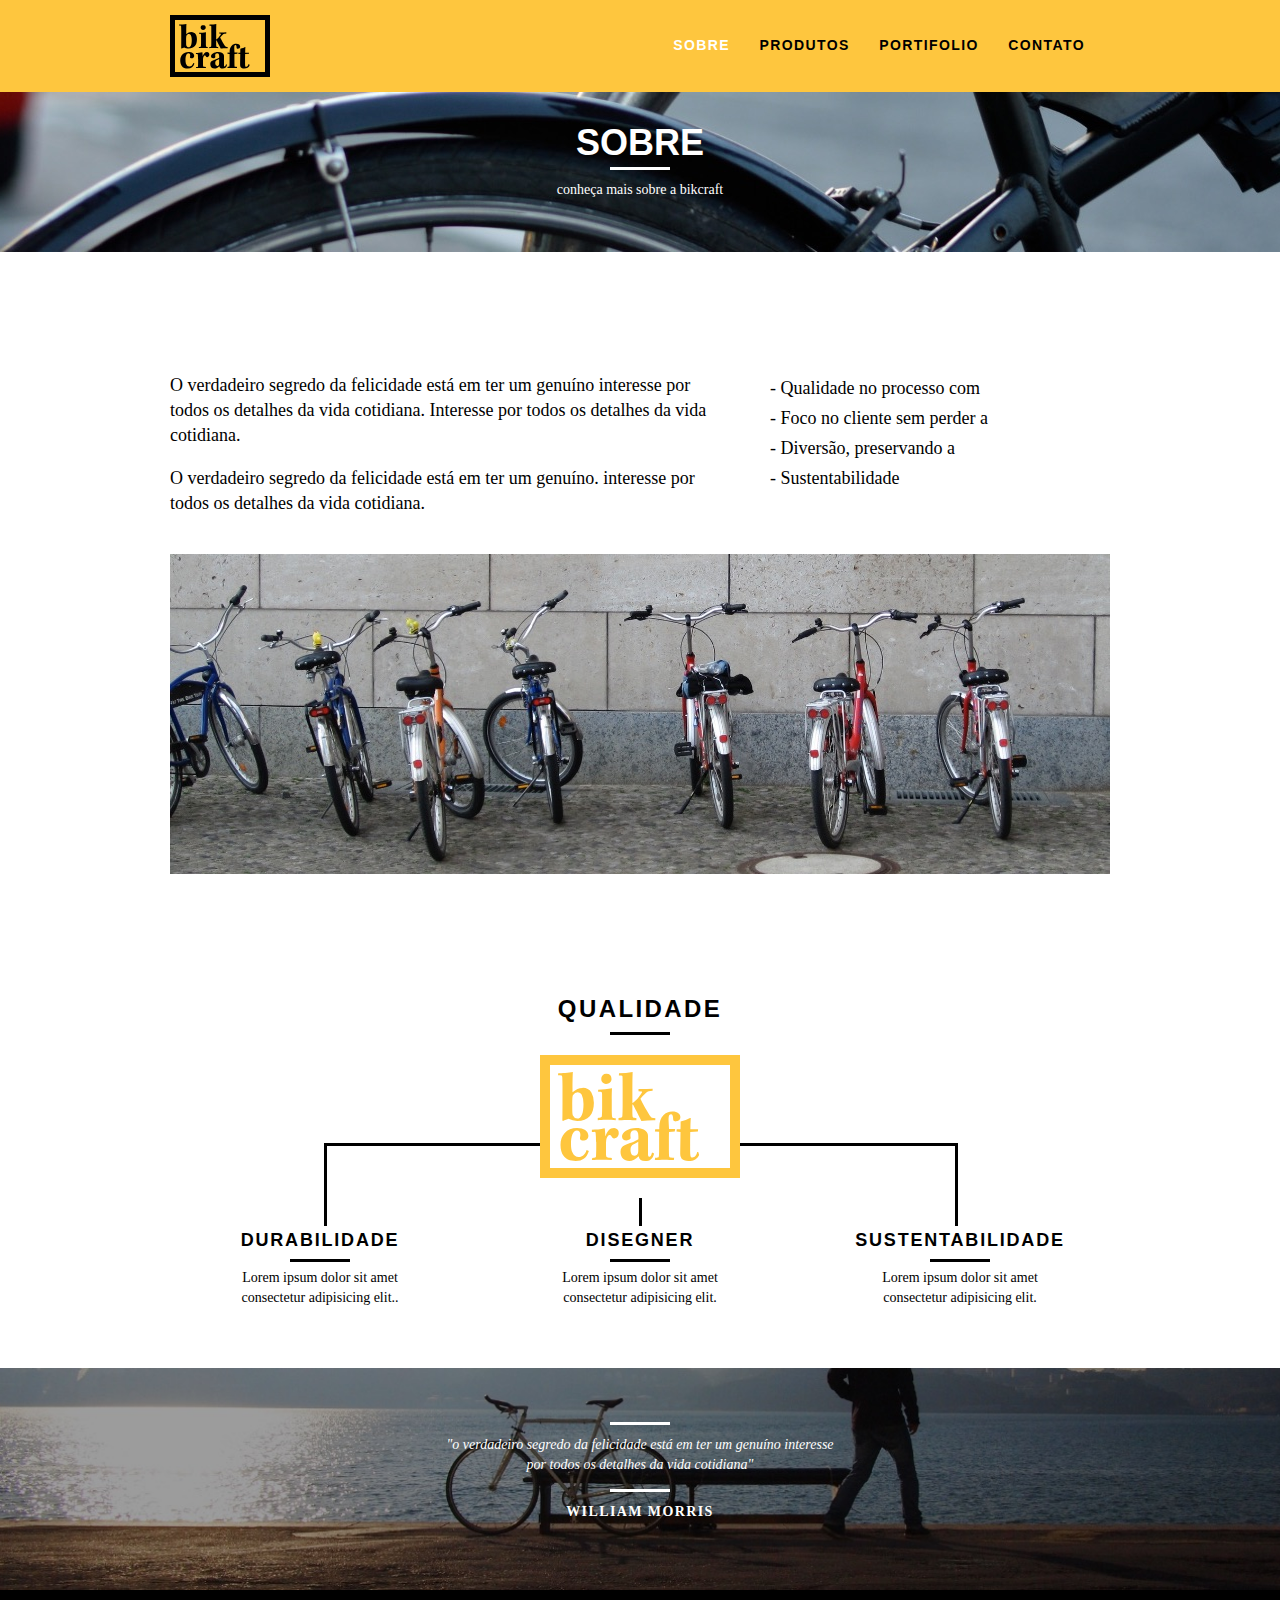
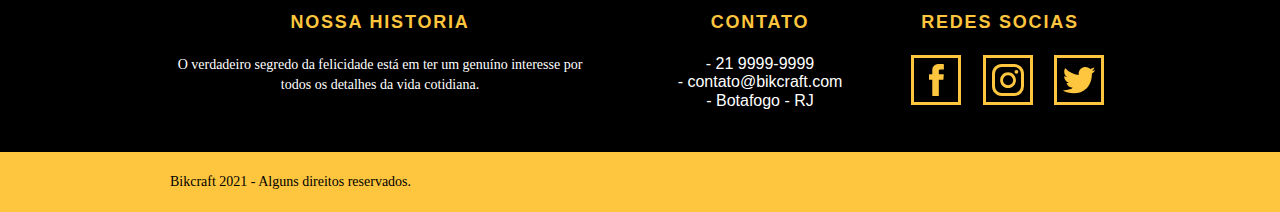
<file: sobre.html>
<!DOCTYPE html>
<html lang="pt-br">

<head>
	<meta charset="utf-8">
	<title>Bikcraft - Saiba mais sobre a gente</title>
	<!-- Seo -->
	<meta name="description"
		content="Compre a sua bicicletta personalizadas na Bikcraft. Possuinos modelos Pesseio, retro e Esporte">

	<meta property="og:type" content="website" />
	<meta property="og:title" content="Bikcraft - Saida mais sobre a gente" />
	<meta property="og:description"
		content="Compre a sua bicicletta personalizadas na Bikcraft. Possuinos modelos Pesseio, retro e Esporte" />
	<meta property="og:url" content="http//bikcraft/sobre.com" /> <!-- URL de exemplo-->
	<meta property="og:image" content="http//bikcraft.com/img/og-image.png" /> <!-- URL de exemplo-->
	<meta name="viewport" content="width=device-width, initial-scale=1">

	<link rel="shortcut icon" href="favicon.ico">
	<link rel="stylesheet" href="css/style.css">
	<script>
		document.documentElement.classList.add("js");
	</script>
</head>

<body>
	<!-- Cabecalho -->
	<header class="header">
		<div class="container">
			<a href="index.html" class="grid-4">
				<img src="img/bikcraft.svg" alt="bikcraft">
			</a>
			<nav class="grid-12 header_menu ">
				<ul>
					<li><a href="sobre.html" class="menu_ativo">Sobre</a></li>
					<li><a href="produtos.html">Produtos</a></li>
					<li><a href="portfolio.html">Portifolio</a></li>
					<li><a href="contato.html">Contato</a></li>
				</ul>
			</nav>
		</div>
	</header>
	<!-- Introducâo -->
	<section class="introducao_interna interna_sobre">
		<div class="container">
			<h1 data-anime="400" class="fadeInDown">Sobre</h1>
			<p data-anime="600" class="fadeInDown">conheça mais sobre a bikcraft</p>
		</div>
	</section>

	<!-- missao -->

	<section data-anime="700" class="missao_sobre fadeInDown container">
		<div class="grid-10">
			<h2 data-anime="800" class="subtitulo-interno fadeInDown">História, Missão e Visão</h2>
			<p>O verdadeiro segredo da felicidade está em ter um genuíno interesse por todos os detalhes da vida cotidiana.
				Interesse por todos os detalhes da vida cotidiana.</p>

			<p>O verdadeiro segredo da felicidade está em ter um genuíno. interesse por todos os detalhes da vida cotidiana.
			</p>
		</div>

		<div class="grid-6 ">
			<h2 data-anime="800" class="subtitulo-interno fadeInDown">Valores</h2>
			<ul>
				<li>- Qualidade no processo com</li>
				<li>- Foco no cliente sem perder a</li>
				<li>- Diversão, preservando a</li>
				<li>- Sustentabilidade</li>
			</ul>
		</div>
		<div class="grid-16 foto_equipe">
			<img src="img/equipe-bikcraft.jpg" alt="">
		</div>
	</section>

	<!-- Qualidade -->

	<section class="qualidade container">
		<h2 class="subtitulo">Qualidade</h2>
		<img src="img/bikcraft-qualidade.svg" alt="bikcraft-qualidade">
		<ul class="qualidade_lista">
			<li class="grid-1-3">
				<h3>Durabilidade</h3>
				<p>Lorem ipsum dolor sit amet consectetur adipisicing elit..</p>
			</li>
			<li class="grid-1-3">
				<h3>Disegner</h3>
				<p>Lorem ipsum dolor sit amet consectetur adipisicing elit.</p>
			</li>
			<li class="grid-1-3">
				<h3>Sustentabilidade</h3>
				<p>Lorem ipsum dolor sit amet consectetur adipisicing elit.</p>
			</li>
		</ul>
	</section>

	<!-- Quebra-->

	<section class="quebra">
		<blockquote class="quote-externo container">
			<p>
				"o verdadeiro segredo da felicidade está em ter um genuíno
				interesse por todos os detalhes da vida cotidiana"
			</p>
			<cite>
				<p>WILLIAM MORRIS</p>
			</cite>
		</blockquote>
	</section>

	<!--footer-->

	<footer>
		<div class="footer">
			<div class="container">

				<!-- Nossa histiroa-->

				<div class="grid-8  footer_historia">
					<h3>Nossa historia</h3>
					<p class="quote_historia">O verdadeiro segredo da felicidade está em ter um genuíno
						interesse por todos os detalhes da vida cotidiana.
					</p>
				</div>

				<!-- Contato -->

				<div class="grid-4 footer_contato">
					<h3>contato</h3>
					<ul>
						<li>- 21 9999-9999</li>
						<li>- contato@bikcraft.com</li>
						<li>- Botafogo - RJ</li>
					</ul>
				</div>

				<!-- Redes Socias -->

				<div class="grid-4 footer_redes">
					<h3>Redes Socias<h3>
							<ul>
								<li><a href="https://www.facebook.com/" target="_blank"><img src="img/redes-sociais/facebook.svg"
											alt="facebook"></a>
								</li>
								<li><a href="https://www.instagram.com/" target="_blank"><img src="img/redes-sociais/instagram.svg"
											alt="instagran"></a>
								</li>
								<li><a href="https://twitter.com/login?lang=pt" target="_blank"><img src="img/redes-sociais/twitter.svg"
											alt="twitter"></a></li>
							</ul>
				</div>

			</div>
		</div>
		<div class="copy">
			<div class="container">
				<p class="grid-16">Bikcraft 2021 - Alguns direitos reservados.</p>
			</div>
		</div>
	</footer>

	<script src="js/simple-anime.js"></script>
	<script src="js/script.js"></script>

</body>

</html>
</file>
<file: css/style.css>
/*! normalize.css v8.0.1 | MIT License | github.com/necolas/normalize.css */

/* Document
   ========================================================================== */

/**
 * 1. Correct the line height in all browsers.
 * 2. Prevent adjustments of font size after orientation changes in iOS.
 */

 html {
  line-height: 1.15; /* 1 */
  -webkit-text-size-adjust: 100%; /* 2 */
}

/* Sections
   ========================================================================== */

/**
 * Remove the margin in all browsers.
 */

body {
  margin: 0;
}

/**
 * Render the `main` element consistently in IE.
 */

main {
  display: block;
}

/**
 * Correct the font size and margin on `h1` elements within `section` and
 * `article` contexts in Chrome, Firefox, and Safari.
 */

h1 {
  font-size: 2em;
  margin: 0.67em 0;
}

/* Grouping content
   ========================================================================== */

/**
 * 1. Add the correct box sizing in Firefox.
 * 2. Show the overflow in Edge and IE.
 */

hr {
  box-sizing: content-box; /* 1 */
  height: 0; /* 1 */
  overflow: visible; /* 2 */
}

/**
 * 1. Correct the inheritance and scaling of font size in all browsers.
 * 2. Correct the odd `em` font sizing in all browsers.
 */

pre {
  font-family: monospace, monospace; /* 1 */
  font-size: 1em; /* 2 */
}

/* Text-level semantics
   ========================================================================== */

/**
 * Remove the gray background on active links in IE 10.
 */

a {
  background-color: transparent;
}

/**
 * 1. Remove the bottom border in Chrome 57-
 * 2. Add the correct text decoration in Chrome, Edge, IE, Opera, and Safari.
 */

abbr[title] {
  border-bottom: none; /* 1 */
  text-decoration: underline; /* 2 */
  text-decoration: underline dotted; /* 2 */
}

/**
 * Add the correct font weight in Chrome, Edge, and Safari.
 */

b,
strong {
  font-weight: bolder;
}

/**
 * 1. Correct the inheritance and scaling of font size in all browsers.
 * 2. Correct the odd `em` font sizing in all browsers.
 */

code,
kbd,
samp {
  font-family: monospace, monospace; /* 1 */
  font-size: 1em; /* 2 */
}

/**
 * Add the correct font size in all browsers.
 */

small {
  font-size: 80%;
}

/**
 * Prevent `sub` and `sup` elements from affecting the line height in
 * all browsers.
 */

sub,
sup {
  font-size: 75%;
  line-height: 0;
  position: relative;
  vertical-align: baseline;
}

sub {
  bottom: -0.25em;
}

sup {
  top: -0.5em;
}

/* Embedded content
   ========================================================================== */

/**
 * Remove the border on images inside links in IE 10.
 */

img {
  border-style: none;
}

/* Forms
   ========================================================================== */

/**
 * 1. Change the font styles in all browsers.
 * 2. Remove the margin in Firefox and Safari.
 */

button,
input,
optgroup,
select,
textarea {
  font-family: inherit; /* 1 */
  font-size: 100%; /* 1 */
  line-height: 1.15; /* 1 */
  margin: 0; /* 2 */
}

/**
 * Show the overflow in IE.
 * 1. Show the overflow in Edge.
 */

button,
input { /* 1 */
  overflow: visible;
}

/**
 * Remove the inheritance of text transform in Edge, Firefox, and IE.
 * 1. Remove the inheritance of text transform in Firefox.
 */

button,
select { /* 1 */
  text-transform: none;
}

/**
 * Correct the inability to style clickable types in iOS and Safari.
 */

button,
[type="button"],
[type="reset"],
[type="submit"] {
  -webkit-appearance: button;
}

/**
 * Remove the inner border and padding in Firefox.
 */

button::-moz-focus-inner,
[type="button"]::-moz-focus-inner,
[type="reset"]::-moz-focus-inner,
[type="submit"]::-moz-focus-inner {
  border-style: none;
  padding: 0;
}

/**
 * Restore the focus styles unset by the previous rule.
 */

button:-moz-focusring,
[type="button"]:-moz-focusring,
[type="reset"]:-moz-focusring,
[type="submit"]:-moz-focusring {
  outline: 1px dotted ButtonText;
}

/**
 * Correct the padding in Firefox.
 */

fieldset {
  padding: 0.35em 0.75em 0.625em;
}

/**
 * 1. Correct the text wrapping in Edge and IE.
 * 2. Correct the color inheritance from `fieldset` elements in IE.
 * 3. Remove the padding so developers are not caught out when they zero out
 *    `fieldset` elements in all browsers.
 */

legend {
  box-sizing: border-box; /* 1 */
  color: inherit; /* 2 */
  display: table; /* 1 */
  max-width: 100%; /* 1 */
  padding: 0; /* 3 */
  white-space: normal; /* 1 */
}

/**
 * Add the correct vertical alignment in Chrome, Firefox, and Opera.
 */

progress {
  vertical-align: baseline;
}

/**
 * Remove the default vertical scrollbar in IE 10+.
 */

textarea {
  overflow: auto;
}

/**
 * 1. Add the correct box sizing in IE 10.
 * 2. Remove the padding in IE 10.
 */

[type="checkbox"],
[type="radio"] {
  box-sizing: border-box; /* 1 */
  padding: 0; /* 2 */
}

/**
 * Correct the cursor style of increment and decrement buttons in Chrome.
 */

[type="number"]::-webkit-inner-spin-button,
[type="number"]::-webkit-outer-spin-button {
  height: auto;
}

/**
 * 1. Correct the odd appearance in Chrome and Safari.
 * 2. Correct the outline style in Safari.
 */

[type="search"] {
  -webkit-appearance: textfield; /* 1 */
  outline-offset: -2px; /* 2 */
}

/**
 * Remove the inner padding in Chrome and Safari on macOS.
 */

[type="search"]::-webkit-search-decoration {
  -webkit-appearance: none;
}

/**
 * 1. Correct the inability to style clickable types in iOS and Safari.
 * 2. Change font properties to `inherit` in Safari.
 */

::-webkit-file-upload-button {
  -webkit-appearance: button; /* 1 */
  font: inherit; /* 2 */
}

/* Interactive
   ========================================================================== */

/*
 * Add the correct display in Edge, IE 10+, and Firefox.
 */

details {
  display: block;
}

/*
 * Add the correct display in all browsers.
 */

summary {
  display: list-item;
}

/* Misc
   ========================================================================== */

/**
 * Add the correct display in IE 10+.
 */

template {
  display: none;
}

/**
 * Add the correct display in IE 10.
 */
[hidden] {
  display: none;
}

/* ==========================================================================
   Reset
   ========================================================================== */

/**
 * Remove anchor tex-decoration
 */ 

 a {
	text-decoration: none;
}

/**
 * Remove list-style
 */ 

ol, ul {
	list-style: none;
}

html, body, div, span, iframe, h1, h2, h3, h4, h5, h6, p, blockquote, a, em, img, dl, dt, dd, ol, ul, li, fieldset, form, label, legend, article, footer, header, nav, section, main {
	margin: 0;
	padding: 0;
	border: 0;
	vertical-align: baseline;
}

h1, h2, h3, h4, h5, h6, p, a, ul {
	font-size: 1em;
	font-weight: normal;
}

/* Grid */

*, *:before, *:after {
  -webkit-box-sizing: border-box; 
  -moz-box-sizing: border-box; 
  box-sizing: border-box;
}

.container {
	width: 960px;
	margin: 0 auto;
	padding: 0px;
	position: relative;
}

.container:after, .container:before {
	content: " ";
	display: table;
}

.container:after {
	clear: both;
}

.grid-1, .grid-2, .grid-3, .grid-4, .grid-5, .grid-6, .grid-7, .grid-8, .grid-9, .grid-10, .grid-11, .grid-12, .grid-13, .grid-14, .grid-15, .grid-16, .grid-1-3 {
	float: left;
	margin-left: 10px;
	margin-right: 10px;
}

.grid-1 	{width: 40px;}
.grid-2 	{width: 100px;}
.grid-3 	{width: 160px;}
.grid-4 	{width: 220px;}
.grid-5 	{width: 280px;}
.grid-6 	{width: 340px;}
.grid-7 	{width: 400px;}
.grid-8 	{width: 460px;}
.grid-9 	{width: 520px;}
.grid-10 	{width: 580px;}
.grid-11 	{width: 640px;}
.grid-12 	{width: 700px;}
.grid-13 	{width: 760px;}
.grid-14 	{width: 820px;}
.grid-15 	{width: 880px;}
.grid-16 	{width: 940px;}
.grid-1-3	{width: 300px;}

@media only screen and (min-width: 788px) and (max-width: 979px){

	.container {
		width: 768px;
	}
	.grid-1		{width: 28px;}
	.grid-2		{width: 76px;}
	.grid-3		{width: 124px;}
	.grid-4		{width: 172px;}
	.grid-5		{width: 220px;}
	.grid-6		{width: 268px;}
	.grid-7		{width: 316px;}
	.grid-8		{width: 364px;}
	.grid-9		{width: 412px;}
	.grid-10	{width: 460px;}
	.grid-11	{width: 508px;}
	.grid-12	{width: 556px;}
	.grid-13	{width: 604px;}
	.grid-14	{width: 652px;}
	.grid-15	{width: 700px;}
	.grid-16	{width: 748px;}
	.grid-1-3	{width: 236px;}
}

@media only screen and (max-width: 787px){
	.container {
		width: 300px;
	}

	.grid-1, .grid-2, .grid-3, .grid-4, .grid-5, .grid-6, .grid-7, .grid-8, .grid-9, .grid-10, .grid-11, .grid-12, .grid-13, .grid-14, .grid-15, .grid-16, .grid-1-3 {
		width: 300px;
		margin-bottom: 20px;
		float: none;
		
	}
}

/* Estilos gerais*/

body {
  font-family: Arial, Helvetica, sans-serif;
}

p{
  font-family: Georgia, 'Times New Roman', Times, serif;
  font-size: 14px;
  line-height: 20px;
}
img{
  display: block;
  max-width: 100%;
}
.subtitulo{
  font-size: 24px;
  line-height: 30px;
  font-weight: bold;
  letter-spacing: .1em;
  color: #000;
  text-transform: uppercase;
  text-align:center ;
  margin-bottom: 20px;
}

.subtitulo:after{
  content: "";
  display: block;
  width: 60px;
  height: 3px;
  background: #000;
  margin: 8px auto ;

}

.btn {
  border: 3px solid #FEC63E;
  padding: 10px 30px;
  color: #FEC63E;
  font-size: 14px;
  font-weight: bold;
  line-height: 20px;
  text-transform: uppercase;
  letter-spacing: .1em;

}

.btn:hover {
  color: #fff;
  border-color: #fff;
}
.btn.btn-preto:hover{
  color: #000;
  border-color: #000;
}

/* Header */

.header {
  position: fixed;
  top: 0;
  width: 100%;
  background-color: #FEC63E;
  padding: 15px 0;
  z-index: 10;
}

.header_menu {
  text-align: right;
}

.header_menu ul li {
  display: inline-block;
  margin-right: 25px;
  margin-top: 20px;
}

.header_menu ul li a {
  color: #000;
  font-weight: bold;
  text-transform: uppercase;
  letter-spacing: .1em;
  font-size: 14px;
  line-height: 20px;
  padding: 10px 0;
}

.header_menu ul li a:hover {
  color: #fff;
}
.header_menu ul li a.menu_ativo {
  color: #fff;
}
/*Introdução*/

.introducao{
  width: 100%;
  height: 380px;
  background: url(../img/bg.jpg) no-repeat center;
  background-size: cover;
  margin-top: 92px;
  text-align: center;
  padding-top: 80px;
}

.introducao h1{
font-size: 48px;
color: #fff;
font-weight: bold;
text-transform: uppercase;
}

.quote-externo{
  max-width: 320px;
  margin: 0 auto;
  margin-bottom: 40px;
  color: #fff;
}

.quote-externo p {
  font-style: italic;
}

.quote-externo p:before {
  content: "";
  display: block;
  width: 60px;
  height: 3px;
  background: #fff;
  margin: 0 auto;
  margin: 14px auto 10px auto;
} 

.quote-externo cite p{
  font-style: normal;
  font-weight: bold;
  font-size: 14px;
  letter-spacing: .1em;
}

/* introducao_interna */


.introducao_interna{
 width: 100%;
 margin-top: 92px;
 height: 160px;
 background-size: cover;
 text-align: center;
 color: #fff;
 padding-top: 30px;
}
.introducao_interna h1{
  font-size: 36px;
  font-weight: bold;
  text-transform: uppercase;

}
.introducao_interna h1:after{
  content: "";
  display: block;
  width: 60px;
  height: 3px;
  background: #fff;
  margin: 4px auto 10px auto;
}

/*   Produtos  */

.produtos{
  padding: 60px 0;
}

.produtos_lista li{
  background: #FEC63E;
  text-align: center;
}

.produtos_lista li h3{
  font-weight: bold;
  color: #000;
  font-size: 18px;
  line-height: 25px;
  text-transform: uppercase;
  letter-spacing: .1em;
  margin-top: 10px;
}

.produtos_lista li h3:after{
  content: "";
  display: block;
  width: 60px;
  height: 3px;
  background: #000;
  margin: 2px auto ;
}
.produtos_lista li p{
 padding: 10px 20px 20px 20px;
}
.produtos_icone{
  background: #000;
  padding: 20px;
}
.produtos_icone img{
  margin: 0 auto;
}
.call{
  padding: 30px;
  text-align: center;
  clear: both;
}
.call p{
  padding: 20px;
}

/* Portfolio */

.portfolio{
  width: 100%;
  background-color:#000;
  padding: 30px 0;
}

.portfolio .subtitulo{
  color: #FEC63E;
}

.portfolio .subtitulo:after{
  background-color: #FEC63E;
}
.portfolio-lista li:last-child{
  margin-top: 20px;
}
.portfolio .call p{
  color: #fff;
  margin-bottom: 5px;
}

/* Qualidade */

.qualidade{
  padding: 60px 0;
}
.qualidade:after{
  content: "";
  width: 634px;
  height: 83px;
  display: block;
  background: url(../img/linhas.svg) no-repeat center;
  position: absolute;
  top: 209px;
  right: 162px;
  z-index: -1;
}
.qualidade img{
  margin: 0 auto;
}
.qualidade_lista{
 padding-top: 20px;
 overflow: auto;
}
.qualidade_lista li {
  text-align: center;
  padding: 0 40px;
}
.qualidade_lista li h3{
  font-weight: bold;
  color: #000;
  font-size: 18px;
  line-height: 25px;
  text-transform: uppercase;
  letter-spacing: .1em;
  margin-top: 30px;
}

.qualidade_lista li h3:after{
  content: "";
  display: block;
  width: 60px;
  height: 3px;
  background: #000;
  margin: 6px auto ;
}

/* Quebra */

.quebra{
width:100% ;
height: 222px;
background: url(../img/bg-footer.jpg);
background-size: cover;
text-align: center;
padding-top: 40px;
}

.quebra .quote-externo{
  max-width: 400px;
}
/* Footer */

.footer{
  width: 100%;
  background: #000;
  color: #fff;
  text-align: center;
  padding: 20px 0px;
}
.footer h3{
  font-size: 18px;
  line-height: 25px;
  color: #FEC63E;
  text-transform: uppercase;
  letter-spacing: .1em;
  font-weight: bold;
  padding-bottom: 20px;
}
.footer_historia{
  padding-right: 40px;
}
.footer_historia p{
  font-family: Georgia, 'Times New Roman', Times, serif;
  font-size: 14px;
  line-height: 20px;
  color: #fff;
}
.footer-contato ul li{
  font-size: 14px;
  line-height: 20px;
  font-family: Georgia, 'Times New Roman', Times, serif;
}
.footer_redes ul li{
  display: inline-block;
  margin-left: 15px;

}
.footer_redes ul li a{
  border: 3px solid #FEC63E;
  display: block;
  padding: 6px;
}
.footer_redes ul li a:hover{
  border-color: #fff;
}
.copy{
  width: 100%;
  background-color: #FEC63E;
  padding: 20px 0px;
}

/*  js slide*/

.js [data-slide] {
  position: relative;
}
.js [data-slide] > * {
  position: absolute;
  top: 0px;
  opacity: 0;
}
.js [data-slide] > .active {
  position: relative;
  opacity: 1;
  transition: opacity 500ms;
  z-index: 1;
}
.js [data-slide-nav] {
  display: block;
  justify-content: center;
  text-align: center;
  margin-top: 20px;
}
.js [data-slide-nav] > button {
  display: inline-block;
  width: 12px;
  margin: 4px;
  height: 12px;
  border: none;
  padding: 0px;
  border-radius: 6px;
  background: #1d1d1d;
  text-indent: -100px;
  overflow: hidden;
}
.js [data-slide-nav] > button.active {
  background: #fec454;
}
.js [data-anime] {
  opacity: 0;
}
.js .fadeInDown {
  transform: translate3d(0,-20px,0);
}
.js .anime {
  opacity: 1;
  transform: none;
  transition: opacity 800ms, transform 800ms;
}
.nao-aparece{
  visibility: hidden;
  position: absolute;
  height: 0px;
}

/* Sobre */

.interna_sobre{
  background: url(../img/bg-sobre.jpg) no-repeat center;
  background-size: cover;
}
.missao_sobre{
  padding: 60px 0;
  
}
.missao_sobre p{
  font-size: 18px;
  line-height: 25px;
  margin-bottom: 1em;
  padding-right: 40px;
}
.missao_sobre ul li{
  font-family: Georgia, 'Times New Roman', Times, serif;
  font-size: 18px;
  line-height: 30px;
}
.subtitulo-interno{
  font-size: 24px;
  line-height: 30px;
  font-weight: bold;
  letter-spacing: .1em;
  color: #000;
  text-transform: uppercase;
  margin-bottom: 20px;
}

.subtitulo-interno:after{
  content: "";
  display: block;
  width: 60px;
  height: 3px;
  background: #000;
  margin: 8px 0 ;

}
.foto_equipe{
  padding-top: 20px ;
}

/* Produtos */

.interna_produtos{
  background: url(../img/bg-produtos.jpg) no-repeat center;
  background-size: cover;
}
.produto_item{
  padding-top: 60px;
}
.produto_item h2{
  color: #fff;
  font-size: 36px;
  text-transform: uppercase;
  letter-spacing: .1em;
  font-weight: bold;
  position: relative;
  top: -180px;
  text-align: center;
  margin-bottom: -36px;
}
.produto_item h2::after{
  content: "";
  display: block;
  width: 60px;
  height: 3px;
  background: #fff;
  margin: 2px auto ;
}
.produto_item h2::before{
  content: "";
  display: block;
  width: 60px;
  height: 3px;
  background: #fff;
  margin: 2px auto ;
}
.produtos_icones{
  background: #000;
  padding: 70px 0;
}
.produtos_icones img{
  margin: 0 auto;

}
.produto_info{
  background: #000;
}
.produto_info p{
  color: #fff;
  font-size: 18px;
  line-height: 25px;
  height: 180px;
  padding: 30px 40px;
}
.produto_info ul li{
  background: #fec63e;
  text-transform: uppercase;
  font-size: 18px;
  line-height: 20px;
  font-weight: bold;
  letter-spacing: .1em;
  float: left;
  width: 229px;
  height: 49px;
  text-align: center;
  padding-top: 15px;
}
.produto_info ul li:nth-child(1), .produto_info ul li:nth-child(2){
  margin-bottom: 2px;
}

.produto_info ul li:nth-child(even){
  margin-left: 2px;
}

/* orcamento */

.orcamento{
  background: #000;
  width: 100%;
  margin-top: 60px;
  padding: 40px 0;
}
.orcamento  h2{
  color: #fec63e;
}
.orcamento  h2:after{
  background: #fec63e;
}
.form{
  padding-right: 60px;
}

.form label{
  display: block;
  color: #fff;
  font-family: Georgia, 'Times New Roman', Times, serif;
  font-size: 18px;
  line-height: 25px;
  margin-bottom: 4px;
}
.form input, textarea{
  display: block;
  width: 100%;
  border: 4px solid #fec63e;
  background: none;
  color: #fff;
  padding: 7px 10px;
  margin-bottom: 20px;
  outline: none;
  font-size: 14px;
  font-family: Georgia, 'Times New Roman', Times, serif
}
.form button{
  background: none;
  padding: 7px 40px;
}
.dados{
  color: #fff;
}
.dados h3{
  font-size: 18px;
  font-weight: bold;
  line-height: 25px;
  text-transform: uppercase;
  color: #fec63e;
}
.dados span{
  display: block;
  font-size: 18px;
  line-height: 30px;
  font-family: Georgia, 'Times New Roman', Times, serif;
}
.dados span:nth-of-type(2){
  margin-bottom: 40px;
}
.dados ul{
  padding-right: 60px;
}
.dados ul li{
  font-family: Georgia, 'Times New Roman', Times, serif;
  font-size: 14px;
  padding: 10px 15px;
}
.dados ul li:nth-child(odd){
  background: #1d1d1d;
}
.dados p {
  margin: 10px 0;
}

/* Portifolio */

.interna_Portfolio{
  background: url(../img/bg-portfolio.jpg) no-repeat center;
  background-size: cover;
}
.quote_clintes{
  padding: 60px 0;
  max-width: 500px;
  margin: 0 auto;
}
.quote_clintes p{
  text-align: center;
  font-family: Georgia, 'Times New Roman', Times, serif;
  font-size: 18px;
  line-height: 25px;
  font-style: italic;
  padding-bottom: 20px;
}
.quote_clintes cite{
  font-size: 18px;
  font-weight: bold;
  font-style: normal;
  float: right;
}

/* Contato */

.interna_contato{
  background: url(../img/bg-contato.jpg) no-repeat center;
  background-size: cover;
}

/* orcamento */

.contato{

  padding: 40px 0;
}
.contato_form{
  padding-right: 60px;
}

.contato_form label{
  display: block;
  font-family: Georgia, 'Times New Roman', Times, serif;
  font-size: 18px;
  line-height: 25px;
  margin-bottom: 4px;
}
.contato_form input, textarea{
  display: block;
  width: 100%;
  border: 4px solid #fec63e;
  background: none;
  padding: 7px 10px;
  margin-bottom: 20px;
  outline: none;
  font-size: 14px;
  font-family: Georgia, 'Times New Roman', Times, serif
}
.contato_form button{
  background: none;
  padding: 7px 40px;
}
.contato_dados{
  color: #fff;
}
.contato_dados h3{
  font-size: 18px;
  font-weight: bold;
  line-height: 25px;
  text-transform: uppercase;
  color: #fec63e;
}
.contato_dados span{
  display: block;
  color: #000;
  font-size: 18px;
  line-height: 30px;
  font-family: Georgia, 'Times New Roman', Times, serif;
}
.contato_dados span:nth-of-type(even){
  margin-bottom: 30px;
}
.contato_dados ul{
  margin-top: 10px;
}
.contato_dados ul li{
  display: inline-block;

}
.contato_dados ul li a{
  border: 3px solid #FEC63E;
  display: block;
  padding: 10px;
}
.contato_dados ul li a:hover{
  border-color:#000;
}
.contato_mapa{
  margin-bottom: 40px;
  
}

/* Estilos para tablet*/

@media only screen and (min-width: 788px) and (max-width: 979px){
	/* Qualidade */
	.qualidade:after{
		right: 66.5px;
	}
	.qualidade_lista li {
		padding: 0 10px;
	}
	/* footer */

	.footer_redes ul li a{
		border: 3px solid #FEC63E;
		display: block;
		padding: 4px;
	}
	.footer_redes ul li a img{
		width: 22px;
		height: 22px;
	}

	/* Produtos */

	.produto_item h2{
		top: -150px;
		margin-bottom: -36px;
	}
	.produtos_icones{
		padding: 41px 0;
	}
	.produto_info p{
		font-size: 14px;
		line-height: 20px;
		height: 122px;
		padding: 20px 30px;
	}
	.produto_info ul li{
		width: 181px;
		height: 49px;

	}
	/* Contato Tablet */

	.contato_form{
		padding-right: 0px;
		margin-bottom: 40px;

	}

}/* Final do estilo tablet*/
@media only screen and (max-width: 787px){
	/* Header */
	.header{
		position: relative;
		padding-bottom: 0;
	}
	.header img{
		margin: 0 auto;
		margin-bottom: 10px;
	}
	.header_menu{
		text-align: center;
	}
	.header_menu ul li{
		margin: 5px;
	}
	.header_menu ul li a {
		border: 4px solid #000;
		width: 136px;
		display: block;
		float: left;
	}
	.header_menu ul li a:hover{
		color: #fff;
	}
	.header_menu ul li a.menu_ativo {
		border-color: #fff;
	}

	/*Introducao*/

	.introducao{
		margin-top: 0;
		padding-top: 40px;
	}
	.introducao h1{
		font-size: 36px;
		}

	/* Introcucao interna */
	
	.introducao_interna{
		margin-top: 0px;
	 }

	/* Call */
	.call{
		padding: 10px;
	}
		/* Qualidade Home*/
		.qualidade:after{
			right: 66.5px;
			display: none;
		}
		/* footer Home*/
	
		.footer_historia h3{
			padding-left: 50px;
		}
		.quote_historia{
			padding-left:  45px;
		}
		/* Sobre */
		.missao_sobre p{
			font-size: 14px;
			line-height: 25px;
			padding-right: 0px;
		}
		.missao_sobre ul li{
			font-size: 14px;
			line-height: 30px;
		}

		/* Produtos Mobile */

		.produto_item h2{
			top: -100px;
			margin-bottom: -48px;
		}
		.produtos_icones{
			padding: 41px 0;
		}
		.produto_info p{
			font-size: 14px;
			line-height: 20px;
			height: auto;
			padding: 20px 30px;
		}
		.produto_info ul li{
			width: 149px;
			height: 49px;
			font-size: 14px;
			line-height: 20px;
			padding-top: 14px;
	
		}
		.form{
			padding-right: 0px;
		}
		.dados ul{
			padding-right: 0px;
		}

} 
/* Final estilo mobile */
</file>
